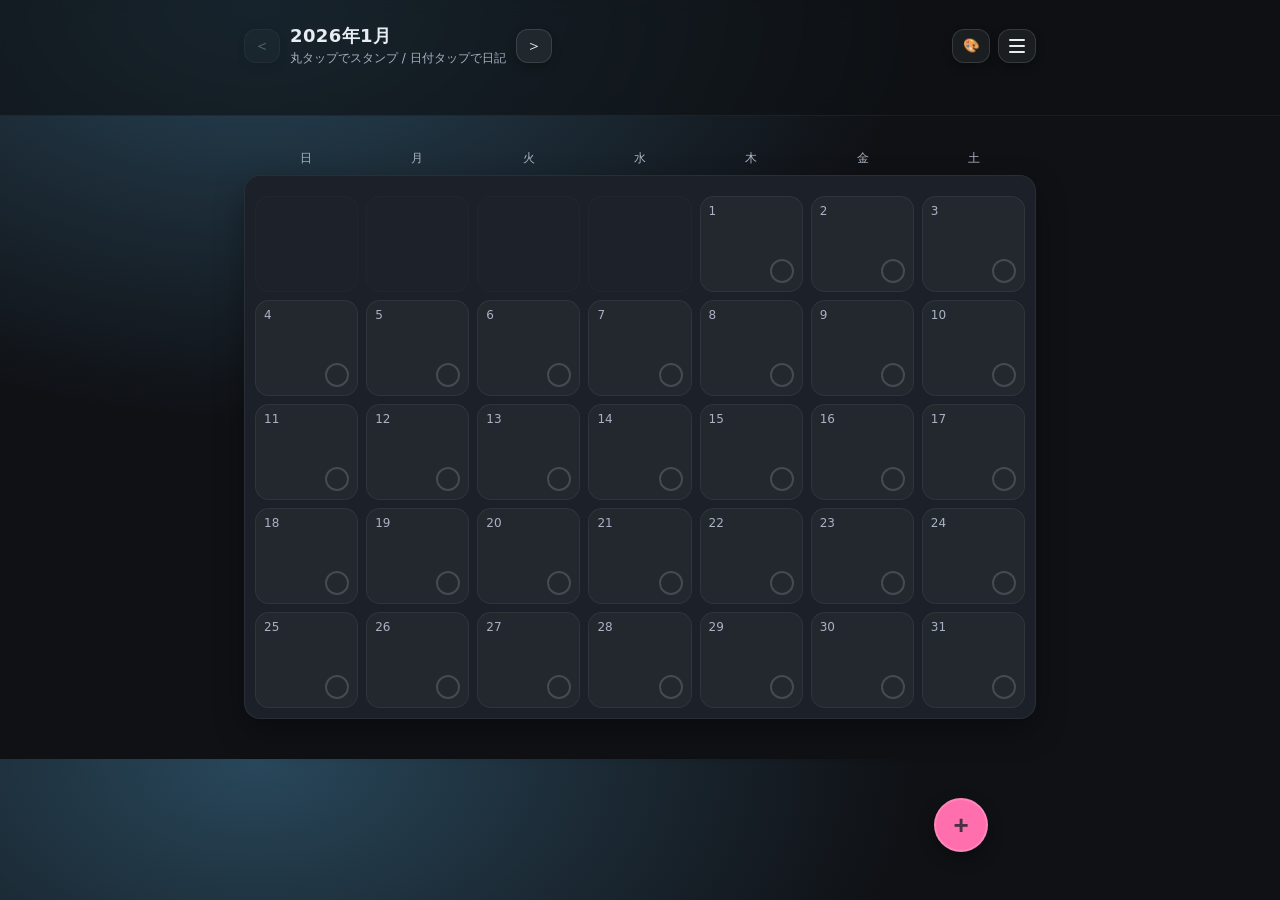
<file: index.html>
<!doctype html>
<html lang="ja">
<head>
  <meta charset="utf-8" />
  <meta name="viewport" content="width=device-width, initial-scale=1" />
  <title>Sticker Calendar 2026</title>
    <link rel="stylesheet" href="./css/style.css">

</head>

<body>
<header>
  <div class="wrap">
    <div class="titleRow">
      <div style="min-width:0;">
        <div class="monthNav">
          <button class="navBtn" id="prevMonth" type="button" aria-label="前の月">＜</button>
          <div style="min-width:0;">
            <h1 id="headerTitle">2026年1月</h1>
            <div class="sub" id="headerSub">丸タップでスタンプ / 日付タップで日記</div>
          </div>
          <button class="navBtn" id="nextMonth" type="button" aria-label="次の月">＞</button>
        </div>
      </div>

      <div class="rightBar">
        <button class="iconBtn" id="openThemePicker" type="button" aria-label="デザインテーマ">
          🎨
        </button>
        <button class="hamburger" id="hamburger" type="button" aria-label="メニュー">
          <span></span><span></span><span></span>
        </button>
      </div>
    </div>
  </div>
</header>

<main class="wrap">
  <div class="dow" id="dowRow">
    <div>日</div><div>月</div><div>火</div><div>水</div><div>木</div><div>金</div><div>土</div>
  </div>

  <section class="grid calendarPanel" id="calendarPanel" aria-label="カレンダー">
    <div class="days" id="days"></div>
  </section>

  <button class="fab" id="fabStamp" type="button" aria-label="今の気分を記録">
    <span class="fabIcon">+</span>
  </button>
  <div class="fabBubble" id="fabBubble" aria-hidden="true">
    <div class="fabBubbleTitle">いまの気分は？</div>
    <div class="fabBubbleRow" id="fabBubbleRow"></div>
  </div>
  <div class="fabMemoBubble" id="fabMemoBubble" aria-hidden="true">
    <div class="fabMemoHead">
      <div class="fabMemoTitle">いまの気分メモ</div>
      <button class="fabMemoClose" id="fabMemoClose" type="button" aria-label="閉じる">
        <svg viewBox="0 0 24 24" fill="none" aria-hidden="true">
          <path d="M6 6l12 12M18 6l-12 12" stroke="currentColor" stroke-width="1.8" stroke-linecap="round"/>
        </svg>
      </button>
    </div>
    <textarea class="fabMemoInput" id="fabMemoInput" rows="3" placeholder="メモ（任意）"></textarea>
    <button class="btn fabMemoSave" id="fabMemoSave" type="button">保存</button>
  </div>

  <!-- 日記 + カスタマイズ（スライド） -->
  <div class="diaryWrap" id="diaryWrap" style="display:none;">
    <div class="slider" id="slider">
      <!-- Diary Panel -->
      <section class="panel" id="diaryPanel">
        <div class="diaryHead">
          <div class="diaryHeadLeft">
            <div class="diaryStamp" id="diaryStamp" aria-label="その日のスタンプ（クリックで変更）"></div>
            <div>
              <div class="diaryLabel">日記</div>
              <div class="diaryDate" id="diaryDate">----</div>
            </div>
          </div>

          <div class="headBtns">
            <!-- 設定（歯車） -->
            <button class="iconBtn" id="openCustomize" type="button" aria-label="ブロック設定">
              <svg viewBox="0 0 24 24" fill="none" aria-hidden="true">
                <path d="M12 15.5a3.5 3.5 0 1 0 0-7 3.5 3.5 0 0 0 0 7Z" stroke="currentColor" stroke-width="1.8"/>
                <path d="M19.4 13.5a7.9 7.9 0 0 0 0-3l1.4-1.1-1.9-3.3-1.7.7a8.3 8.3 0 0 0-2.6-1.5L14.3 3h-4.6l-.3 2.3a8.3 8.3 0 0 0-2.6 1.5l-1.7-.7-1.9 3.3 1.4 1.1a7.9 7.9 0 0 0 0 3L3.2 14.6l1.9 3.3 1.7-.7a8.3 8.3 0 0 0 2.6 1.5l.3 2.3h4.6l.3-2.3a8.3 8.3 0 0 0 2.6-1.5l1.7.7 1.9-3.3-1.4-1.1Z"
                      stroke="currentColor" stroke-width="1.4" stroke-linejoin="round"/>
              </svg>
            </button>

            <!-- 削除（ゴミ箱） -->
            <button class="iconBtn" id="deleteDay" type="button" aria-label="この日を削除">
              <svg viewBox="0 0 24 24" fill="none" aria-hidden="true">
                <path d="M9 3h6m-8 4h10m-9 0 1 16h6l1-16M10 7v12m4-12v12"
                      stroke="currentColor" stroke-width="1.8" stroke-linecap="round" stroke-linejoin="round"/>
              </svg>
            </button>
          </div>
        </div>

        <div class="inlineConfirm" id="inlineConfirm">
          <div class="inlineConfirmMsg" id="inlineConfirmMsg">この日のデータを削除しますか？</div>
          <div class="inlineConfirmBtns">
            <button class="btn" id="inlineNo" type="button">いいえ</button>
            <button class="btn danger" id="inlineYes" type="button">はい</button>
          </div>
        </div>

        <!-- ブロック描画先 -->
        <div id="diaryBlocks"></div>

        <div class="hint">日付切替で内容が切り替わる。</div>
      </section>

      <!-- Customize Panel -->
      <section class="panel" id="customPanel">
        <div class="customHead">
          <div style="min-width:0;">
            <div class="customTitle">ブロック設定</div>
            <div class="customSub">表示／並び順／名前だけ先に対応。<br>（追加・削除・…メニューは骨格が安定してから入れる）</div>
          </div>
          <button class="iconBtn" id="closeCustomize" type="button" aria-label="戻る">
            <svg viewBox="0 0 24 24" fill="none" aria-hidden="true">
              <path d="M15 18l-6-6 6-6" stroke="currentColor" stroke-width="1.8" stroke-linecap="round" stroke-linejoin="round"/>
            </svg>
          </button>
        </div>

        <div class="blockList" id="blockList"></div>

        <div class="customFooter">
          <button class="ghostBtn" id="cancelCustomize" type="button">キャンセル</button>
          <button class="btn" id="saveCustomize" type="button">変更を保存</button>
        </div>

        <div class="hint">※「今日の気分は？」は先頭固定。<br>※「今日の目標」は2番目固定。</div>
      </section>

      <!-- Mood Log Detail Panel -->
      <section class="panel" id="logDetailPanel">
        <div class="customHead">
          <div style="min-width:0;">
            <div class="customTitle">気分ログ詳細</div>
            <div class="customSub" id="logDetailSub">----</div>
          </div>
          <button class="iconBtn" id="closeLogDetail" type="button" aria-label="戻る">
            <svg viewBox="0 0 24 24" fill="none" aria-hidden="true">
              <path d="M15 18l-6-6 6-6" stroke="currentColor" stroke-width="1.8" stroke-linecap="round" stroke-linejoin="round"/>
            </svg>
          </button>
        </div>

        <div class="logDetailList" id="logDetailList"></div>
      </section>
    </div>
  </div>

  <!-- 日記一覧 -->
  <section class="list" id="list">
    <div class="listHead">
      <div class="listTitle">日記一覧（1日〜月末）</div>
      <div class="badge" id="listBadge"></div>
    </div>
    <div id="listBody"></div>
  </section>

  <!-- データ管理 -->
  <section class="data" id="data">
    <div class="majorTitle">▼ユーザーデータ</div>

    <div class="kvRow">
      <div class="kvLeft">
        <div class="kvLabel">2026年記録日数</div>
        <div class="kvValueBig" id="yearTotal">0日</div>
      </div>
      <button class="toggleBtn" id="toggleBreakdown" type="button">▼詳細表示</button>
    </div>

    <div class="monthBreakdown" id="monthBreakdown"></div>

    <div class="divider"></div>

    <div class="majorTitle">▼データ管理</div>

    <div class="row">
      <div class="rowLabel">選択期間内のデータ一括書き出し</div>
      <div class="controls">
        <select id="bulkFrom" aria-label="開始月">
          <option value="1">1月</option><option value="2">2月</option><option value="3">3月</option>
          <option value="4">4月</option><option value="5">5月</option><option value="6">6月</option>
          <option value="7">7月</option><option value="8">8月</option><option value="9">9月</option>
          <option value="10">10月</option><option value="11">11月</option><option value="12">12月</option>
        </select>
        <span style="color:var(--muted); font-size:13px;">〜</span>
        <select id="bulkTo" aria-label="終了月">
          <option value="1">1月</option><option value="2">2月</option><option value="3">3月</option>
          <option value="4">4月</option><option value="5">5月</option><option value="6">6月</option>
          <option value="7">7月</option><option value="8">8月</option><option value="9">9月</option>
          <option value="10">10月</option><option value="11">11月</option><option value="12">12月</option>
        </select>
        <button class="btn" id="bulkExportBtn" type="button">一括書き出し</button>
      </div>
    </div>

    <div class="row">
      <div class="rowLabel">データ読み込み（ある月のみ上書き）</div>
      <div class="controls">
        <input type="file" id="bulkImportFile" accept="application/json,.json" />
        <button class="btn" id="bulkImportBtn" type="button">一括読み込み</button>
      </div>
    </div>

    <div class="divider"></div>

    <div class="majorTitle">▼データリセット</div>

    <div class="row">
      <div class="rowLabel">全データリセット</div>
      <div class="controls">
        <button class="btn danger" id="resetAllBtn" type="button">全月データ削除</button>
        <button class="btn danger" id="resetAppBtn" type="button">アプリを初期化</button>
      </div>
    </div>

    <div class="minorNote">
      ※全データリセットは、2026年の全月データが削除される。
    </div>
  </section>

  <!-- ストア -->
  <section class="store" id="store">
    <div class="storeHead">
      <div class="storeTitle">テーマストア</div>
      <div class="storeSub">UIテーマ・スタンプテーマの購入</div>
    </div>
    <div class="storeStatus" id="storeStatus">読み込み中...</div>
    <div class="themeGrid storeGrid" id="storeGrid"></div>
  </section>
</main>

<!-- 色選択ポップアップ（5色） -->
<div class="picker" id="picker" role="dialog" aria-label="スタンプを選ぶ">
  <div class="pickerTitle"><span class="miniDot"></span> 今日の気分は？</div>
  <div class="pickerRow">
    <button class="pick mood_1" data-stamp="mood_1" type="button" aria-label="Mood 1"></button>
    <button class="pick mood_2" data-stamp="mood_2" type="button" aria-label="Mood 2"></button>
    <button class="pick mood_3" data-stamp="mood_3" type="button" aria-label="Mood 3"></button>
    <button class="pick mood_4" data-stamp="mood_4" type="button" aria-label="Mood 4"></button>
    <button class="pick mood_5" data-stamp="mood_5" type="button" aria-label="Mood 5"></button>
  </div>
</div>
<div class="caret" id="caret"></div>

<!-- メニュー -->
<div class="menuOverlay" id="menuOverlay"></div>
<div class="menuSheet" id="menuSheet" role="dialog" aria-label="メニュー">
  <button class="menuItem" id="menuCalendar" type="button">
    <span>カレンダー</span><span class="badge">単日日記</span>
  </button>
  <button class="menuItem" id="menuList" type="button">
    <span>日記一覧</span><span class="badge">1〜月末</span>
  </button>
  <button class="menuItem" id="menuData" type="button">
    <span>データ管理</span><span class="badge">書き出し/読込</span>
  </button>
  <button class="menuItem" id="menuStore" type="button">
    <span>ストア</span><span class="badge">テーマ販売</span>
  </button>
</div>

<!-- デザインテーマ選択 -->
<div class="themeOverlay" id="themeOverlay"></div>
<div class="themePanel" id="themePanel" role="dialog" aria-label="デザインテーマ選択">
  <div class="themeHead">
    <div>
      <div class="themeTitle">デザインテーマ選択</div>
      <div class="themeSub">UIデザインを選んで「適用」で反映</div>
    </div>
    <button class="iconBtn" id="closeThemePicker" type="button" aria-label="閉じる">×</button>
  </div>
  <div class="themeGrid" id="themeGrid"></div>
  <div class="themeFooter">
    <button class="btn" id="applyThemeBtn" type="button">適用</button>
  </div>
</div>

  <script src="./js/storage.js" defer></script>
  <script src="./js/app.js" defer></script>

</body>
</html>
</file>
<file: css/style.css>
/* role: styles (moved from index.html) */

    :root{
      --bg:#0f1115;
      --surface-1:#171a21;
      --surface-2:#1c2028;
      --surface-3:rgba(255,255,255,.03);
      --shadow-sm: 0 4px 10px rgba(0,0,0,.25);
      --shadow-md: 0 12px 30px rgba(0,0,0,.35);
      --shadow-lg: 0 18px 44px rgba(0,0,0,.5);
      --shadow-stamp: 0 6px 16px rgba(0,0,0,.35);
      --fab-inset: 48px;
      --stamp-s: 16px;
      --stamp-m: 24px;
      --stamp-l: 28px;

      --border-subtle:rgba(255,255,255,.06);
      --border-strong:rgba(255,255,255,.12);
      --text-strong:#e8ecf3;
      --text-normal:#d8dde6;
      --text-muted:#a9b2c3;
      --text-mini:#8f9ab1;
      --text: var(--text-strong);  /* legacy */
      --muted: var(--text-muted);  /* legacy */
      --input-bg: rgba(0,0,0,.18);
      --input-border: rgba(255,255,255,.10);
      --box-bg: rgba(0,0,0,.18);
      --box-border: rgba(255,255,255,.10);
      --btn-bg: rgba(255,255,255,.06);
      --btn-fg: #e8ecf3;
      --btn-border: rgba(255,255,255,.12);
      --btn-danger-bg: rgba(255,120,120,.12);
      --btn-danger-border: rgba(255,140,140,.25);
      --btn-danger-fg: #ffc8c8;
      --btn-danger-shadow: var(--shadow-sm);
      --pill-bg: rgba(255,255,255,.06);
      --pill-border: rgba(255,255,255,.12);
      --pill-fg: rgba(232,236,243,.85);
      --accent:#62c7ff;
      --accent-2:#ff6fae;
      --success:#6ee38b;
      --warning:#ffd55a;
      --danger:#ff6b6b;
      --info:#4a9ded;
      --link:#4a9ded;
      --ring: rgba(255,255,255,.16);
      --page-bg: radial-gradient(1100px 700px at 20% 0%, color-mix(in srgb, var(--accent) 30%, var(--bg)) 0%, var(--bg) 60%);
      --header-bg: color-mix(in srgb, var(--bg) 65%, transparent);
      --panel-bg: color-mix(in srgb, var(--panel) 94%, transparent);
      --panel-border: var(--border-strong);

      --mood-1:#ff6fae;
      --mood-2:#ff9a4a;
      --mood-3:#ffd55a;
      --mood-4:#6ee38b;
      --mood-5:#62c7ff;
      --stamp-ring: var(--ring);

      /* legacy mappings */
      --panel: var(--surface-1);
      --card: var(--surface-2);
      --card2: var(--surface-3);
      --card-border: var(--border-subtle);
      --card-shadow: var(--shadow-card);
    }

    /* TOKENS */
    .fab{
      position: fixed;
      left: 0;
      bottom: var(--fab-inset);
      width: 54px;
      height: 54px;
      border-radius: 999px;
      border: 2px solid var(--stamp-ring);
      background: var(--fab-color, var(--mood-1));
      color: color-mix(in srgb, var(--surface-2) 80%, transparent);
      box-shadow: var(--shadow-stamp);
      display:flex;
      align-items:center;
      justify-content:center;
      cursor: pointer;
      --fab-ty: 0px;
      --fab-scale: 1;
      transform: translateX(0) translateY(var(--fab-ty)) scale(var(--fab-scale));
      transition: transform .2s ease;
      z-index: 40;
    }
    .fab.is-pressing{
      --fab-ty: 4px;
      --fab-scale: 1.04;
    }
    .fabIcon{
      font-size: 26px;
      line-height: 1;
      font-weight: 600;
    }
    .fabBubble{
      position: fixed;
      z-index: 45;
      display: flex;
      flex-direction: column;
      gap: 8px;
      padding: 10px 12px 12px;
      border-radius: 14px;
      background: var(--card);
      border: 1px solid var(--card-border);
      box-shadow: var(--shadow-md);
      min-width: 220px;
      --bubble-ty: 0px;
      --bubble-scale: 1;
      transform: translateY(var(--bubble-ty)) scale(var(--bubble-scale));
      transition: transform .2s ease, opacity .3s ease;
      opacity: 0;
      visibility: hidden;
      pointer-events: none;
    }
    .fabBubble.show{
      opacity: 1;
      visibility: visible;
      pointer-events: auto;
    }
    .fabBubble.is-hiding{
      opacity: 0;
      pointer-events: none;
    }
    .fabBubble.is-pressing{
      --bubble-ty: 3px;
      --bubble-scale: 1;
    }
    .fabBubble::after{
      content: "";
      position: absolute;
      width: 12px;
      height: 12px;
      left: var(--fab-bubble-caret-x, 50%);
      bottom: -6px;
      margin-left: -6px;
      background: var(--card);
      border-left: 1px solid var(--card-border);
      border-top: 1px solid var(--card-border);
      transform: rotate(45deg);
    }
    .fabMemoBubble{
      position: fixed;
      z-index: 46;
      display: flex;
      flex-direction: column;
      gap: 10px;
      padding: 12px;
      border-radius: 14px;
      background: var(--card);
      border: 1px solid var(--card-border);
      box-shadow: var(--shadow-md);
      min-width: 240px;
      --bubble-ty: 0px;
      --bubble-scale: 1;
      transform: translateY(var(--bubble-ty)) scale(var(--bubble-scale));
      opacity: 0;
      visibility: hidden;
      pointer-events: none;
      transition: opacity .3s ease, transform .18s ease;
    }
    .fabMemoBubble.is-attention{
      --bubble-scale: 1.03;
    }
    .fabMemoBubble::after{
      content: "";
      position: absolute;
      width: 12px;
      height: 12px;
      left: var(--fab-memo-caret-x, 50%);
      bottom: -6px;
      margin-left: -6px;
      background: var(--card);
      border-left: 1px solid var(--card-border);
      border-top: 1px solid var(--card-border);
      transform: rotate(45deg);
    }
    .fabMemoBubble.show{
      opacity: 1;
      visibility: visible;
      pointer-events: auto;
    }
    .fabMemoHead{
      display:flex;
      align-items:center;
      justify-content: space-between;
      gap: 8px;
      position: relative;
    }
    .fabMemoTitle{
      font-size: 12px;
      color: var(--text-normal);
      letter-spacing: .02em;
      text-align: center;
      flex: 1 1 auto;
    }
    .fabMemoClose{
      width: 30px;
      height: 30px;
      border-radius: 999px;
      padding: 0;
      position: absolute;
      top: -16px;
      right: -16px;
      z-index: 2;
    }
    .fabMemoClose{
      border: 1px solid var(--btn-danger-border);
      background: var(--btn-danger-bg);
      box-shadow: var(--btn-danger-shadow);
      color: color-mix(in srgb, var(--btn-danger-border) 60%, var(--btn-danger-fg) 40%);
      border-radius: 999px;
    }
    .fabMemoClose svg{
      width: 14px !important;
      height: 14px !important;
    }
    .fabMemoInput{
      width: 100%;
      min-height: 72px;
      resize: vertical;
      border-radius: 12px;
      border: 1px solid var(--input-border);
      background: var(--input-bg);
      color: var(--text-strong);
      padding: 10px;
      font-size: 14px;
      box-shadow: var(--input-shadow);
    }
    .fabMemoInput:focus{
      outline: none;
      border-color: var(--accent);
      box-shadow: 0 0 0 2px color-mix(in srgb, var(--accent) 30%, transparent), var(--input-shadow);
    }
    .fabMemoSave{
      width: 100%;
    }
    .fabBubbleTitle{
      font-size: 12px;
      color: var(--text-normal);
      text-align: center;
      letter-spacing: .02em;
    }
    .fabBubbleRow{
      display:flex;
      gap: 10px;
      justify-content: space-between;
    }
    .fabPick{
      width: var(--stamp-l);
      height: var(--stamp-l);
      border-radius: 999px;
      border: 2px solid var(--stamp-ring);
      box-shadow: var(--shadow-stamp);
      cursor: pointer;
      --pick-ty: 0px;
      --pick-scale: 1;
      transform: translateY(var(--pick-ty)) scale(var(--pick-scale));
      transition: transform .2s ease, opacity .12s ease;
    }
    .fabPick.is-pressing{
      --pick-ty: 3px;
      --pick-scale: 1.04;
    }

    @media (hover: hover) and (pointer: fine){
      .fab:hover{ --fab-scale: 1.06; }
      .fabPick:hover{ --pick-scale: 1.1; }
    }
    @media (max-width: 640px){
      :root{ --fab-inset: 36px; }
    }

    /* THEMES */
    :root[data-ui-theme="ui_dark_default"]{
      --bg:#0f1115;
      --surface-1:#171a21;
      --surface-2:#1c2028;
      --surface-3:rgba(255,255,255,.03);
      --border-subtle:rgba(255,255,255,.06);
      --border-strong:rgba(255,255,255,.12);

      --text-strong:#e8ecf3;
      --text-normal:#d8dde6;
      --text-muted:#a9b2c3;
      --text-mini:#8f9ab1;
      --text: var(--text-strong);
      --muted: var(--text-muted);

      --shadow-sm: 0 4px 10px rgba(0,0,0,.25);
      --shadow-md: 0 12px 30px rgba(0,0,0,.35);
      --shadow-lg: 0 18px 44px rgba(0,0,0,.5);
      --shadow-stamp: 0 6px 16px rgba(0,0,0,.35);
      --shadow-card: var(--shadow-md);
      --shadow-popover: var(--shadow-lg);

      --input-bg: rgba(0,0,0,.18);
      --input-border: rgba(255,255,255,.10);
      --input-shadow: var(--shadow-sm);
      --box-bg: rgba(0,0,0,.18);
      --box-border: rgba(255,255,255,.10);
      --box-shadow: var(--shadow-sm);

      --btn-bg: rgba(255,255,255,.06);
      --btn-fg: #e8ecf3;
      --btn-border: rgba(255,255,255,.12);
      --btn-shadow: var(--shadow-sm);
      --btn-danger-bg: rgba(255,120,120,.12);
      --btn-danger-border: rgba(255,140,140,.25);
      --btn-danger-fg: #ffc8c8;
      --btn-danger-shadow: var(--shadow-sm);

      --pill-bg: rgba(255,255,255,.06);
      --pill-border: rgba(255,255,255,.12);
      --pill-fg: rgba(232,236,243,.85);

      --accent:#62c7ff;
      --accent-2:#ff6fae;
      --success:#6ee38b;
      --warning:#ffd55a;
      --danger:#ff6b6b;
      --info:#4a9ded;
      --link:#4a9ded;

      --ring: rgba(255,255,255,.16);
      --page-bg: radial-gradient(1100px 700px at 20% 0%, color-mix(in srgb, var(--accent) 30%, var(--bg)) 0%, var(--bg) 60%);
      --header-bg: color-mix(in srgb, var(--bg) 65%, transparent);
      --panel-bg: color-mix(in srgb, var(--panel) 94%, transparent);
      --panel-border: var(--border-strong);

      --mood-1:#ff6fae;
      --mood-2:#ff9a4a;
      --mood-3:#ffd55a;
      --mood-4:#6ee38b;
      --mood-5:#62c7ff;

      --panel: var(--surface-1);
      --card: var(--surface-2);
      --card2: var(--surface-3);
      --card-border: var(--border-subtle);
      --card-shadow: var(--shadow-card);
    }
    :root[data-ui-theme="ui_light_default"]{
      --bg:#f5f6fb;
      --surface-1:#ffffff;
      --surface-2:#ffffff;
      --surface-3:rgba(0,0,0,.02);
      --border-subtle: rgba(0,0,0,.08);
      --border-strong: rgba(0,0,0,.15);

      --text-strong:#1d2433;
      --text-normal:#2d3342;
      --text-muted:#63708a;
      --text-mini:#7a869c;
      --text: var(--text-strong);
      --muted: var(--text-muted);

      --shadow-sm: 0 4px 10px rgba(0,0,0,.08);
      --shadow-md: 0 8px 20px rgba(0,0,0,.08);
      --shadow-lg: 0 12px 26px rgba(0,0,0,.14);
      --shadow-stamp: 0 6px 14px rgba(0,0,0,.18);

      --input-bg: #ffffff;
      --input-border: rgba(0,0,0,.08);
      --box-bg: #ffffff;
      --box-border: rgba(0,0,0,.08);
      --btn-bg: #f3f7fb;
      --btn-fg: #3a4558;
      --btn-border: rgba(0,0,0,.08);
      --btn-danger-bg: #ffe8e8;
      --btn-danger-border: rgba(220,70,70,.25);
      --btn-danger-fg: #b03030;
      --btn-danger-shadow: 0 4px 10px rgba(0,0,0,.12);
      --pill-bg: rgba(58,69,88,.06);
      --pill-border: rgba(58,69,88,.15);
      --pill-fg: rgba(58,69,88,.85);

      --accent:#4a9ded;
      --accent-2:#e0569c;
      --success:#46b86f;
      --warning:#e9ba3c;
      --danger:#e06b6b;
      --info:#4a9ded;
      --link:#4a9ded;

      --ring: rgba(0,0,0,.08);
      --page-bg: var(--bg);
      --header-bg: color-mix(in srgb, var(--surface-1) 90%, transparent);
      --panel-bg: color-mix(in srgb, var(--surface-1) 98%, transparent);
      --panel-border: var(--card-border);
      --mood-1:#e0569c;
      --mood-2:#ff8a3c;
      --mood-3:#e9ba3c;
      --mood-4:#46b86f;
      --mood-5:#4a9ded;

      --panel: var(--surface-1);
      --card: var(--surface-2);
      --card2: var(--surface-3);
      --card-border: var(--border-subtle);
      --card-shadow: var(--shadow-card);
    }

    /* BASE */
    *{ box-sizing:border-box; }
    body{
      margin:0;
      font-family: system-ui, -apple-system, "Hiragino Sans", "Noto Sans JP", sans-serif;
      background: var(--page-bg);
      color: var(--text-strong);
      -webkit-tap-highlight-color: transparent;
    }
    h1{
      margin:0;
      font-size: 18px;
      letter-spacing: .02em;
      white-space: nowrap;
      overflow: hidden;
      text-overflow: ellipsis;
    }
    .sub{
      font-size: 12px;
      color: var(--muted);
      margin-top: 2px;
    }

    /* LAYOUT */
    header{
      position: sticky;
      top: 0;
      z-index: 20;
      backdrop-filter: blur(10px);
      background: var(--header-bg);
      border-bottom: 1px solid var(--border-subtle);
    }

    .wrap{
      max-width: 820px;
      margin: 0 auto;
      padding: 14px 14px 40px;
    }

    .titleRow{
      display:flex;
      align-items:center;
      justify-content:space-between;
      gap: 12px;
      padding: 10px 0 8px;
    }

    .monthNav{
      display:flex;
      align-items:center;
      gap: 10px;
      min-width: 0;
    }

    .rightBar{
      display:flex;
      gap:8px;
      align-items:center;
      flex: 0 0 auto;
    }


    /* ===== calendar header row (dow) ===== */
    .dow{
      display:grid;
      grid-template-columns: repeat(7, 1fr);
      gap: 8px;
      margin-top: 10px;
      padding: 10px 10px 0;
      color: var(--muted);
      font-size: 12px;
      text-align:center;
    }

    .grid{
      background: var(--card);
      border: 1px solid var(--card-border);
      border-radius: 16px;
      padding: 10px;
      margin-top: 8px;
      box-shadow: var(--card-shadow);
    }
    #calendarPanel,
    #list{
      touch-action: pan-y;
      overscroll-behavior: contain;
    }
    /* COMPONENTS */
    .navBtn{
      width: 36px;
      height: 34px;
      border-radius: 12px;
      border: 1px solid var(--btn-border);
      background: var(--btn-bg);
      color: var(--btn-fg);
      cursor:pointer;
      display:flex;
      align-items:center;
      justify-content:center;
      font-size: 16px;
      line-height: 1;
      box-shadow: var(--btn-shadow);
    }
    .navBtn:active{ transform: translateY(1px); }
    .navBtn[disabled]{ opacity: .35; cursor: default; transform:none; }

    /* ハンバーガー */
    .hamburger{
      width: 38px;
      height: 34px;
      border-radius: 12px;
      border: 1px solid var(--btn-border);
      background: var(--btn-bg);
      display:flex;
      flex-direction:column;
      align-items:center;
      justify-content:center;
      gap: 4px;
      cursor:pointer;
      box-shadow: var(--btn-shadow);
      color: var(--btn-fg);
    }
    .hamburger span{
      width: 16px;
      height: 2px;
      background: currentColor;
      border-radius: 2px;
    }
    .hamburger:active{ transform: translateY(1px); }
    .fab,
    .fabBubble,
    .fabMemoBubble{
      touch-action: none;
    }
    /* ===== menu ===== */
    .menuOverlay{
      position: fixed;
      inset: 0;
      background: color-mix(in srgb, var(--bg) 65%, transparent);
      backdrop-filter: blur(4px);
      display:none;
      z-index: 50;
    }
    .menuOverlay.show{ display:block; }

    .menuSheet{
      position: fixed;
      right: 14px;
      top: 74px;
      width: min(340px, calc(100vw - 28px), calc(820px - 28px));
      background: var(--panel-bg);
      border: 1px solid var(--panel-border);
      border-radius: 16px;
      box-shadow: var(--shadow-popover);
      padding: 10px;
      display:none;
      z-index: 60;
    }
    @media (min-width: 900px){
      .menuSheet{
        right: calc((100vw - 820px)/2 - 14px);
      }
    }
    .menuSheet.show{ display:block; }

    .menuItem{
      width: 100%;
      display:flex;
      align-items:center;
      justify-content:space-between;
      gap: 10px;
      padding: 10px 10px;
      border-radius: 12px;
      background: var(--surface-3);
      border: 1px solid var(--border-subtle);
      color: var(--text);
      cursor:pointer;
      font-size: 14px;
      margin-bottom: 8px;
    }
    .menuItem:last-child{ margin-bottom:0; }
    .badge{ font-size: 12px; color: var(--muted); }

    /* ===== buttons ===== */
    .btn{
      border: 1px solid var(--btn-border);
      background: var(--btn-bg);
      color: var(--btn-fg);
      border-radius: 12px;
      padding: 10px 12px;
      font-size: 13px;
      cursor:pointer;
      min-width: 90px;
      box-shadow: var(--btn-shadow);
    }
    .btn.is-active{
      --btn-bg: var(--accent);
      --btn-border: var(--accent);
      --btn-fg: var(--text-strong);
      box-shadow: var(--shadow-md);
    }
    .btn:active{ transform: translateY(1px); }
    .btn.danger{
      border-color: var(--btn-danger-border);
      background: var(--btn-danger-bg);
      color: var(--btn-danger-fg);
      box-shadow: var(--btn-danger-shadow);
    }



    /* MOTION */
    @media (prefers-reduced-motion: reduce){
      .fab{ transition: none; }
    }

    /* VIEWS: calendar */
    .days{
      display:grid;
      grid-template-columns: repeat(7, 1fr);
      gap: 8px;
      padding: 10px 0 0;
    }

    /* ===== calendar cell ===== */
    .cell{
      position: relative;
      border-radius: 14px;
      border: 1px solid var(--border-subtle);
      background: var(--card2);
      padding: 8px;
      cursor: pointer;
      overflow: hidden;
      user-select: none;
      height: 86px;
    }
    .cell.empty{
      opacity: .25;
      cursor: default;
    }
    .cell.selected{
      outline: 2px solid color-mix(in srgb, var(--ring) 70%, transparent);
      background: color-mix(in srgb, var(--surface-3) 60%, transparent);
    }

    .daynum{
      font-size: 12px;
      color: var(--muted);
      line-height: 1;
    }

    .goalPreview{
      margin-top: 6px;
      font-size: 12px;
      font-weight: 800;
      letter-spacing: .01em;
      color: var(--text-normal);
      padding-right: 30px;
      display: none;
    }
    .goalPreview.show{
      display: -webkit-box;
      -webkit-line-clamp: 2;
      -webkit-box-orient: vertical;
      overflow: hidden;
    }
    .goalPreview.empty{
      opacity: .25;
      font-weight: 600;
    }

    /* ===== stamp dot in calendar cell ===== */
    .dot{
      position:absolute;
      right: 8px;
      bottom: 8px;
      width: var(--stamp-m);
      height: var(--stamp-m);
      border-radius: 999px;
      border: 2px solid var(--stamp-ring);
      background: transparent;
      cursor: pointer;
      transition: transform .08s ease;
    }
    .dot:active{ transform: scale(.95); }
    .dot.filled{ border-color: var(--stamp-ring); box-shadow: var(--shadow-sm); }
    .dot.mood_1{ background: var(--mood-1); }
    .dot.mood_2{ background: var(--mood-2); }
    .dot.mood_3{ background: var(--mood-3); }
    .dot.mood_4{ background: var(--mood-4); }
    .dot.mood_5{ background: var(--mood-5); }

    /* ===== color picker popup (with title) ===== */
    .picker{
      position: fixed;
      z-index: 9999;
      display: none;
      flex-direction: column;
      gap: 10px;
      padding: 10px 12px 12px;
      border-radius: 14px;
      background: var(--card);
      border: 1px solid var(--card-border);
      box-shadow: var(--shadow-popover);
      backdrop-filter: blur(10px);
      min-width: 190px;
    }
    .picker.show{ display:flex; }

    .pickerTitle{
      font-size: 12px;
      color: var(--text-normal);
      letter-spacing: .02em;
      display:flex;
      align-items:center;
      gap: 8px;
    }
    .pickerTitle .miniDot{
      width: 10px; height: 10px;
      border-radius: 999px;
      border: 2px solid var(--stamp-ring);
      opacity: .85;
    }

    .pickerRow{
      display:flex;
      gap: 10px;
      justify-content: space-between;
    }

    .pick{
      width: var(--stamp-m);
      height: var(--stamp-m);
      border-radius: 999px;
      border: 2px solid var(--stamp-ring);
      box-shadow: var(--shadow-md);
      cursor: pointer;
      transition: transform .08s ease, opacity .12s ease;
    }
    .pick:active{ transform: translateY(1px) scale(.98); }
    .pick.mood_1{ background: var(--mood-1); }
    .pick.mood_2{ background: var(--mood-2); }
    .pick.mood_3{ background: var(--mood-3); }
    .pick.mood_4{ background: var(--mood-4); }
    .pick.mood_5{ background: var(--mood-5); }
    .shape-circle{ border-radius: 999px !important; clip-path: none; }
    .shape-rounded{ border-radius: 10px !important; clip-path: none; }
    .shape-diamond{ border-radius: 0 !important; clip-path: polygon(50% 0,100% 50%,50% 100%,0 50%); }
    .stampImg{
      width: 100%;
      height: 100%;
      object-fit: contain;
      display:block;
      border-radius: inherit;
      pointer-events: none;
      filter: drop-shadow(0 2px 4px color-mix(in srgb, var(--bg) 70%, transparent));
    }

    .caret{
      position: fixed;
      z-index: 9998;
      width: 10px; height: 10px;
      background: var(--card);
      border-left: 1px solid var(--card-border);
      border-top: 1px solid var(--card-border);
      transform: rotate(45deg);
      display:none;
      box-shadow: var(--shadow-popover);
      backdrop-filter: blur(10px);
    }
    .caret.show{ display:block; }

    /* VIEWS: diary */
    /* ===== diary + customize wrapper (slide) ===== */
    .diaryWrap{
      position: relative;
      margin-top: 12px;
      border-radius: 16px;
    }
    .slider{
      display:flex;
      width: 300%;
      transition: transform .22s ease;
      will-change: transform;
    }
    .slider.customize{ transform: translateX(-33.333%); }
    .slider.logDetail{ transform: translateX(-66.666%); }

    .panel{
      width: 33.333%;
      background: var(--card);
      border: 1px solid var(--card-border);
      border-radius: 16px;
      padding: 12px;
      box-shadow: var(--card-shadow);
      display:block;
      visibility: hidden;
      pointer-events: none;
      color: var(--text-strong);
    }
    .panel.show{
      visibility: visible;
      pointer-events: auto;
    }

    .diaryHead{
      display:flex;
      align-items:flex-start;
      justify-content:space-between;
      gap:12px;
      margin-bottom: 10px;
    }
    .diaryHeadLeft{
      display:flex;
      align-items:center;
      gap:10px;
    }
    .diaryStamp{
      width: 18px; height: 18px;
      border-radius: 999px;
      border: 2px solid var(--stamp-ring);
      background: transparent;
      flex: 0 0 auto;
      cursor: pointer;
      transition: transform .08s ease;
    }
    .diaryStamp:active{ transform: scale(.95); }
    .diaryStamp.filled{ border-color: var(--stamp-ring); box-shadow: var(--shadow-sm); }
    .diaryStamp.mood_1{ background: var(--mood-1); }
    .diaryStamp.mood_2{ background: var(--mood-2); }
    .diaryStamp.mood_3{ background: var(--mood-3); }
    .diaryStamp.mood_4{ background: var(--mood-4); }
    .diaryStamp.mood_5{ background: var(--mood-5); }

    .diaryLabel{ font-size: 12px; color: var(--muted); }
    .diaryDate{ font-size: 16px; font-weight: 700; letter-spacing: .02em; margin-top: 2px; }

    .headBtns{
      display:flex;
      gap: 8px;
      align-items:center;
    }

    .iconBtn{
      width: 38px;
      height: 34px;
      border-radius: 12px;
      border: 1px solid var(--btn-border);
      background: var(--btn-bg);
      color: var(--btn-fg);
      cursor:pointer;
      display:flex;
      align-items:center;
      justify-content:center;
      box-shadow: var(--btn-shadow);
    }
    .iconBtn:active{ transform: translateY(1px); }
    .iconBtn svg{ width: 18px; height: 18px; opacity:.9; }

    .inlineConfirm{
      display:none;
      margin: 6px 0 10px;
      padding: 10px;
      border-radius: 14px;
      border: 1px solid var(--box-border);
      background: var(--box-bg);
      box-shadow: var(--box-shadow);
    }
    .inlineConfirm.show{ display:block; }
    .inlineConfirmMsg{
      font-size: 13px;
      color: var(--text-normal);
      margin-bottom: 10px;
      line-height: 1.5;
    }
    .inlineConfirmBtns{
      display:flex;
      gap: 10px;
      justify-content:flex-end;
    }

    .section{
      margin-top: 12px;
      padding-top: 10px;
      border-top: 1px solid var(--border-subtle);
    }
    .section:first-of-type{
      margin-top: 6px;
      padding-top: 0;
      border-top: none;
    }
    .sectionHead{
      display:flex;
      align-items:center;
      justify-content:space-between;
      gap: 10px;
      margin-bottom: 8px;
    }
    .sectionTitle{ font-size: 12px; color: var(--muted); display:flex; align-items:center; gap:8px; }
    .chip{ display:none; }
    .diaryLogHead{
      display:flex;
      align-items:center;
      justify-content:space-between;
      gap: 10px;
    }
    .diaryLogCount{ font-size: 12px; color: var(--text-mini); }
    .diaryLogBody{
      display:flex;
      flex-direction:column;
      gap: 6px;
      font-size: 13px;
      color: var(--text-normal);
    }
    .diaryLogEmpty{ color: var(--text-mini); }
    .diaryLogItem,
    .logDetailItem{
      display:flex;
      gap: 10px;
      align-items:center;
    }
    .diaryLogMemo{
      color: var(--text-mini);
      font-size: 12px;
      white-space: nowrap;
      overflow: hidden;
      text-overflow: ellipsis;
    }
    .diaryLogTime,
    .logDetailTime{
      font-variant-numeric: tabular-nums;
      color: var(--text-mini);
      min-width: 52px;
    }
    .logDetailList{
      display:flex;
      flex-direction:column;
      gap: 8px;
      font-size: 13px;
      color: var(--text-normal);
    }
    .diaryLogCount{ font-size: 12px; color: var(--text-mini); }
    .diaryLogBody{
      display:flex;
      flex-direction:column;
      gap: 6px;
      font-size: 13px;
      color: var(--text-normal);
    }
    .diaryLogEmpty{ color: var(--text-mini); }
    .diaryLogItem{
      display:flex;
      gap: 10px;
      align-items:center;
    }
    .diaryLogTime{
      font-variant-numeric: tabular-nums;
      color: var(--text-mini);
      min-width: 52px;
    }

    input.goal{
      width: 100%;
      padding: 12px 12px;
      border-radius: 12px;
      border: 1px solid var(--input-border);
      background: var(--input-bg);
      color: var(--text-strong);
      outline: none;
      font-size: 16px;
      box-shadow: var(--input-shadow);
    }
    input.goal:focus{ border-color: color-mix(in srgb, var(--accent) 65%, transparent); }

    .todoList{ display:flex; flex-direction:column; gap: 8px; }
    .todoRow{
      display:flex;
      align-items:center;
      gap: 10px;
      position: relative;
      padding-right: 34px;
    }
    .todoRow input[type="checkbox"],
    .switch input[type="checkbox"]{
      width: 20px;
      height: 20px;
      flex: 0 0 auto;
      appearance: none;
      -webkit-appearance: none;
      border-radius: 6px;
      border: 1.5px solid var(--border-strong);
      background: var(--surface-3);
      box-shadow: var(--shadow-sm);
      display: inline-block;
      position: relative;
      cursor: pointer;
      transition: background .12s ease, border-color .12s ease, box-shadow .12s ease;
    }
    .todoRow input[type="checkbox"]::after,
    .switch input[type="checkbox"]::after{
      content: "";
      position: absolute;
      left: 5px;
      top: 2px;
      width: 6px;
      height: 10px;
      border: solid var(--text-strong);
      border-width: 0 2px 2px 0;
      transform: rotate(45deg) scale(0);
      transform-origin: center;
      transition: transform .12s ease;
    }
    .todoRow input[type="checkbox"]:checked,
    .switch input[type="checkbox"]:checked{
      background: linear-gradient(180deg, color-mix(in srgb, var(--accent) 96%, transparent), color-mix(in srgb, var(--accent) 80%, transparent));
      border-color: var(--accent);
      box-shadow: var(--shadow-sm);
    }
    .todoRow input[type="checkbox"]:checked::after,
    .switch input[type="checkbox"]:checked::after{
      transform: rotate(45deg) scale(1);
    }
    .todoRow input.todoText{
      flex: 1 1 auto;
      padding: 10px 10px;
      border-radius: 12px;
      border: 1px solid var(--input-border);
      background: var(--input-bg);
      color: var(--text-strong);
      outline: none;
      font-size: 14px;
      box-shadow: var(--input-shadow);
    }
    .todoRow input.todoText:focus{ border-color: color-mix(in srgb, var(--accent) 65%, transparent); }

    .todoDel{
      position:absolute;
      right: 0;
      top: 50%;
      transform: translateY(-50%);
      width: 28px;
      height: 28px;
      border-radius: 10px;
      border: 1px solid var(--btn-border);
      background: var(--btn-bg);
      color: var(--btn-fg);
      display:none;
      cursor:pointer;
    }
    .todoRow.showDel .todoDel{ display:block; }

    textarea.memo{
      width: 100%;
      min-height: 140px;
      padding: 12px 12px;
      border-radius: 12px;
      border: 1px solid var(--input-border);
      background: var(--input-bg);
      color: var(--text-strong);
      outline: none;
      resize: vertical;
      line-height: 1.5;
      font-size: 14px;
      box-shadow: var(--input-shadow);
    }
    textarea.memo:focus{ border-color: color-mix(in srgb, var(--accent) 65%, transparent); }

    .hint{ color: var(--muted); font-size: 12px; margin-top: 10px; line-height: 1.6; }

    /* ===== Mood Widget (Diary) ===== */
    .moodWidget{
      margin-top: 12px;
      padding-top: 10px;
      border-top: 1px solid var(--border-subtle);
    }
    .moodTitle{
      font-size: 12px;
      color: var(--text-muted);
      letter-spacing: .02em;
      margin-bottom: 8px;
      display:flex;
      align-items:center;
      gap: 8px;
    }
    .moodRow{
  display:flex;
  gap: 17px;                 /* スタンプ0.5個分（34pxの半分） */
  align-items:center;
  justify-content: flex-start; /* 左寄せ */
  padding: 8px 0 2px;
    }
    .moodPick{
      width: 34px;
      height: 34px;
      border-radius: 999px;
      border: 2px solid var(--stamp-ring);
      cursor:pointer;
      box-shadow: var(--shadow-stamp);
      transition: transform .08s ease, opacity .14s ease;
      background: transparent;
    }
    .moodPick:active{ transform: translateY(1px) scale(.98); }
    .moodPick.mood_1{ background: var(--mood-1); }
    .moodPick.mood_2{ background: var(--mood-2); }
    .moodPick.mood_3{ background: var(--mood-3); }
    .moodPick.mood_4{ background: var(--mood-4); }
    .moodPick.mood_5{ background: var(--mood-5); }
    .moodRow.hasSelection .moodPick{ opacity: .35; }
    .moodRow.hasSelection .moodPick.isSelected{ opacity: 1; outline: 2px solid var(--border-subtle); }

    /* ===== customize panel ===== */
    .customHead{
      display:flex;
      align-items:flex-start;
      justify-content:space-between;
      gap: 12px;
      margin-bottom: 10px;
    }
    .customTitle{
      font-size: 16px;
      font-weight: 800;
      letter-spacing: .02em;
    }
    .customSub{
      font-size: 12px;
      color: var(--muted);
      margin-top: 4px;
      line-height: 1.6;
    }

    .blockList{
      display:flex;
      flex-direction:column;
      gap: 10px;
      margin-top: 10px;
    }
    .blockCard{
      border-radius: 14px;
      border: 1px solid var(--box-border);
      background: var(--box-bg);
      padding: 10px;
    }
    .blockCard.is-touched{
      border-color: var(--accent);
      box-shadow: var(--shadow-sm);
    }
    .blockTop{
      display:flex;
      align-items:center;
      justify-content:space-between;
      gap: 10px;
    }
    .blockName{
      display:flex;
      align-items:center;
      gap: 8px;
      min-width: 0;
    }
    .blockName strong{
      font-size: 13px;
      white-space: nowrap;
      overflow: hidden;
      text-overflow: ellipsis;
      display:block;
      max-width: 240px;
    }
    .lockTag{
      font-size: 11px;
      color: var(--text-normal);
      border: 1px solid var(--pill-border);
      background: var(--pill-bg);
      padding: 3px 8px;
      border-radius: 999px;
      white-space: nowrap;
    }

    .blockActions{
      display:flex;
      align-items:center;
      gap: 8px;
    }

    .tinyBtn{
      width: 34px;
      height: 30px;
      border-radius: 12px;
      border: 1px solid var(--btn-border);
      background: var(--btn-bg);
      color: var(--btn-fg);
      cursor:pointer;
      display:flex;
      align-items:center;
      justify-content:center;
      font-size: 13px;
      box-shadow: var(--btn-shadow);
    }
    .tinyBtn[disabled]{ opacity: .35; cursor: default; }
    .tinyBtn:active{ transform: translateY(1px); }

    .blockBottom{
      margin-top: 8px;
      display:flex;
      align-items:center;
      justify-content:space-between;
      gap: 10px;
    }
    .switch{
      display:flex;
      align-items:center;
      gap: 8px;
      color: var(--text-normal);
      font-size: 12px;
    }
    .switch input{ width: 18px; height: 18px; }

    .renameRow{
      display:none;
      margin-top: 10px;
      gap: 10px;
      align-items:center;
    }
    .renameRow.show{ display:flex; }
    .renameRow input{
      flex: 1 1 auto;
      padding: 10px 10px;
      border-radius: 12px;
      border: 1px solid var(--input-border);
      background: var(--input-bg);
      color: var(--text);
      outline:none;
      font-size: 13px;
    }

    .customFooter{
      margin-top: 14px;
      display:flex;
      gap: 10px;
      justify-content: space-between;
      align-items:center;
    }
    .ghostBtn{
      border: 1px solid var(--btn-border);
      background: var(--btn-bg);
      color: var(--btn-fg);
      border-radius: 12px;
      padding: 10px 12px;
      font-size: 13px;
      cursor:pointer;
      min-width: 120px;
      box-shadow: var(--btn-shadow);
    }
    .ghostBtn:active{ transform: translateY(1px); }


    /* VIEWS: list */
    /* ===== list ===== */
    .list{
      margin-top: 12px;
      background: var(--card);
      border: 1px solid var(--card-border);
      border-radius: 16px;
      padding: 12px;
      box-shadow: var(--card-shadow);
      display:none;
      color: var(--text-strong);
    }
    .list.show{ display:block; }

    .listHead{
      display:flex;
      align-items:center;
      justify-content:space-between;
      gap: 10px;
      margin-bottom: 10px;
    }
    .listTitle{ font-size: 14px; color: var(--muted); }

    .listItem{
      border-top: 1px solid var(--border-subtle);
      padding: 10px 0;
    }
    .listItem:first-of-type{ border-top: none; padding-top: 0; }

    .listItemHead{
      display:flex;
      align-items:center;
      justify-content:space-between;
      gap: 10px;
      margin-bottom: 6px;
    }

    .listLeft{
      display:flex;
      align-items:center;
      gap: 10px;
      min-width: 0;
    }

    .miniStamp{
      width: 14px; height: 14px;
      border-radius: 999px;
      border: 2px solid var(--stamp-ring);
      background: transparent;
      flex: 0 0 auto;
    }
    .miniStamp.filled{ border-color: var(--stamp-ring); }
    .miniStamp.mood_1{ background: var(--mood-1); }
    .miniStamp.mood_2{ background: var(--mood-2); }
    .miniStamp.mood_3{ background: var(--mood-3); }
    .miniStamp.mood_4{ background: var(--mood-4); }
    .miniStamp.mood_5{ background: var(--mood-5); }

    .listDate{
      font-weight: 700;
      font-size: 14px;
      white-space: nowrap;
    }

    .preview{
      color: var(--text-normal);
      font-size: 13px;
      line-height: 1.5;
      opacity: .92;
      white-space: pre-wrap;
      word-break: break-word;
    }
    .checkIcon{
      display:inline-block;
      width: 14px;
      height: 14px;
      border-radius: 4px;
      border: 1.5px solid var(--border-strong);
      background: var(--surface-3);
      margin-right: 6px;
      vertical-align: -2px;
      position: relative;
    }
    .checkIcon.todo{
      border-color: var(--border-strong);
    }
    .checkIcon.done{
      border-color: var(--accent);
      background: linear-gradient(180deg, color-mix(in srgb, var(--accent) 96%, transparent), color-mix(in srgb, var(--accent) 80%, transparent));
      box-shadow: var(--shadow-sm);
    }
    .checkIcon.done::after{
      content:"";
      position:absolute;
      left: 4px;
      top: 1px;
      width: 5px;
      height: 9px;
      border: solid var(--text-strong);
      border-width: 0 2px 2px 0;
      transform: rotate(45deg);
    }
    .muted{ color: var(--muted); }

    /* VIEWS: record */
    /* ===== data ===== */
    .data{
      margin-top: 12px;
      background: var(--card);
      border: 1px solid var(--card-border);
      border-radius: 16px;
      padding: 12px;
      box-shadow: var(--card-shadow);
      display:none;
      color: var(--text-strong);
    }
    .data.show{ display:block; }

    .majorTitle{
      font-size: 12px;
      color: var(--muted);
      margin: 2px 0 8px;
      letter-spacing: .02em;
    }

    .kvRow{
      display:flex;
      align-items:flex-start;
      justify-content:space-between;
      gap: 10px;
      padding: 10px 0;
      border-top: 1px solid var(--border-subtle);
    }
    .kvRow:first-of-type{ border-top:none; padding-top:0; }

    .kvLeft{
      display:flex;
      flex-direction:column;
      gap: 4px;
      min-width: 0;
    }
    .kvLabel{
      font-size: 13px;
      color: var(--text-normal);
    }
    .kvValueBig{
      font-size: 18px;
      font-weight: 800;
      letter-spacing: .02em;
      line-height: 1.2;
      white-space: nowrap;
    }

    .toggleBtn{
      border: 1px solid var(--btn-border);
      background: var(--btn-bg);
      color: var(--btn-fg);
      border-radius: 12px;
      padding: 9px 10px;
      font-size: 13px;
      cursor:pointer;
      white-space: nowrap;
      box-shadow: var(--btn-shadow);
    }
    .toggleBtn:active{ transform: translateY(1px); }

    .monthBreakdown{
      display:none;
      margin-top: 8px;
      padding: 10px;
      border-radius: 14px;
      border: 1px solid var(--box-border);
      background: var(--box-bg);
      box-shadow: var(--box-shadow);
    }
    .monthBreakdown.show{ display:block; }

    .monthLine{
      display:flex;
      justify-content:space-between;
      gap: 10px;
      padding: 6px 0;
      border-top: 1px solid var(--border-subtle);
      font-size: 13px;
      color: var(--text-normal);
    }
    .monthLine:first-child{ border-top:none; padding-top:0; }
    .monthLine span:last-child{ color: var(--muted); }

    .minorNote{
      font-size: 12px;
      color: var(--muted);
      line-height: 1.6;
      margin-top: 8px;
    }

    .row{
      display:flex;
      flex-wrap: wrap;
      gap: 10px;
      align-items:center;
      justify-content:space-between;
      padding: 10px 0;
      border-top: 1px solid var(--border-subtle);
    }
    .row:first-of-type{ border-top:none; padding-top:0; }
    .rowLabel{
      min-width: 220px;
      font-size: 13px;
      color: var(--text-normal);
    }
    .controls{
      display:flex;
      gap: 10px;
      align-items:center;
      flex-wrap: wrap;
      justify-content:flex-end;
    }
    select{
      padding: 10px 10px;
      border-radius: 12px;
      border: 1px solid var(--input-border);
      background: var(--input-bg);
      color: var(--text);
      outline: none;
      font-size: 13px;
    }
    input[type="file"]{
      color: var(--muted);
      font-size: 12px;
    }

    .divider{
      margin: 14px 0;
      border-top: 1px solid var(--border-subtle);
    }

    /* VIEWS: theme */
    /* ===== theme picker ===== */
    .themeOverlay{
      position: fixed;
      inset: 0;
      background: color-mix(in srgb, var(--bg) 65%, transparent);
      backdrop-filter: blur(4px);
      display:none;
      z-index: 80;
    }
    .themeOverlay.show{ display:block; }

    .themePanel{
      position: fixed;
      inset: 0;
      margin: auto;
      width: min(70vw, 640px);
      max-width: 640px;
      max-height: 90vh;
      background: var(--panel-bg);
      border: 1px solid var(--panel-border);
      border-radius: 18px;
      box-shadow: var(--shadow-popover);
      padding: 14px;
      display:none;
      z-index: 90;
      overflow: hidden;
    }
    .themePanel.show{ display:flex; flex-direction:column; }
    .themeHead{
      display:flex;
      align-items:center;
      justify-content:space-between;
      gap: 12px;
    }
    .themeTitle{ font-size: 16px; font-weight: 800; }
    .themeSub{ font-size: 12px; color: var(--muted); margin-top: 4px; }
    .themeGrid{
      margin-top: 12px;
      display:flex;
      flex-direction:column;
      gap: 12px;
      overflow-y: auto;
      padding: 4px;
      flex: 1 1 auto;
    }
    .themeSectionTitle{
      font-size: 12px;
      color: var(--text-muted);
      margin: 8px 0 4px;
      letter-spacing: .02em;
    }
    .themeCard{
      border-radius: 14px;
      border: 1px solid var(--card-border);
      background: var(--card);
      padding: 12px;
      cursor:pointer;
      transition: border-color .12s ease, transform .12s ease;
      display:flex;
      flex-direction:column;
      gap: 10px;
      box-shadow: var(--card-shadow);
      color: var(--text-normal);
    }
    .themeCard:hover{ border-color: color-mix(in srgb, var(--accent) 70%, transparent); transform: translateY(-1px); }
    .themeCard.selected{
      border-color: var(--accent);
      box-shadow: var(--shadow-md);
    }
    .themeThumb{
      border-radius: 12px;
      height: 220px;
      width: 100%;
      background: var(--panel, var(--card));
      position: relative;
      overflow: hidden;
      border: 1px solid var(--card-border);
      flex: 0 0 auto;
      padding: 10px;
      box-sizing: border-box;
      display:flex;
      flex-direction:column;
      gap: 8px;
    }
    .themeThumb .thumbHeader{
      height: 22px;
      border-radius: 10px;
      background: var(--surface-2);
      display:flex;
      align-items:center;
      justify-content:flex-start;
      padding: 0 8px;
      font-size: 11px;
      color: var(--text-strong);
      gap: 6px;
    }
    .thumbHeaderBtn{
      width: 18px;
      height: 18px;
      border-radius: 6px;
      border: 1px solid var(--card-border);
      background: var(--btn-bg);
      color: var(--text-strong);
      display:flex;
      align-items:center;
      justify-content:center;
      font-size: 12px;
      box-shadow: var(--btn-shadow);
      flex: 0 0 auto;
    }
    .thumbHeaderTitle{
      flex: 0 0 auto;
      min-width: 82px;
      text-align: center;
      padding: 0 6px;
    }
    .themeThumb .thumbBody{
      display:flex;
      gap: 10px;
      align-items:flex-start;
      flex: 1 1 auto;
      overflow:hidden;
    }
    .thumbCalendar{
      flex: 0 0 40%;
      background: var(--surface-1);
      border: 1px solid var(--card-border);
      border-radius: 12px;
      padding: 8px;
      box-shadow: var(--shadow-sm);
      display:flex;
      flex-direction:column;
      gap: 6px;
    }
    .thumbCalRow{
      display:grid;
      grid-template-columns: repeat(4, 1fr);
      gap: 4px;
    }
    .thumbDay{
      background: var(--surface-2);
      border: 1px solid var(--card-border);
      border-radius: 8px;
      padding: 6px 6px 10px;
      position: relative;
      height: 44px;
      box-shadow: inset 0 0 0 1px var(--border-subtle);
    }
    .thumbDay.selected{
      border-color: var(--accent);
      box-shadow: var(--shadow-sm);
    }
    .thumbDayDate{
      font-size: 10px;
      font-weight: 700;
      color: var(--text-strong);
      line-height: 1;
    }
    .thumbDayStamp{
      width: 14px;
      height: 14px;
      border-radius: 999px;
      background: var(--mood-1);
      position: absolute;
      right: 6px;
      bottom: 6px;
      box-shadow: var(--shadow-sm);
      border: 2px solid var(--card-border);
    }
    .thumbContent{
      flex: 1 1 auto;
      background: var(--card);
      border: 1px solid var(--card-border);
      border-radius: 12px;
      box-shadow: var(--card-shadow);
      padding: 10px;
      display:flex;
      flex-direction:column;
      gap: 8px;
    }
    .thumbDiaryCard{
      background: var(--surface-2);
      border: 1px solid var(--card-border);
      border-radius: 10px;
      box-shadow: inset 0 0 0 1px var(--border-subtle);
      padding: 8px;
      display:flex;
      flex-direction:column;
      gap: 6px;
      flex: 1 1 auto;
    }
    .thumbDiaryTop{
      display:flex;
      align-items:center;
      gap: 8px;
      font-size: 10px;
      color: var(--text-strong);
      font-weight: 700;
    }
    .thumbDiaryStamp{
      width: 14px;
      height: 14px;
      border-radius: 999px;
      background: var(--mood-1);
      border: 2px solid var(--card-border);
      box-shadow: var(--shadow-sm);
    }
    .thumbMoodRow{
      display:flex;
      gap: 6px;
    }
    .thumbMoodDot{
      width: 12px;
      height: 12px;
      border-radius: 999px;
      background: var(--mood-1);
      box-shadow: var(--shadow-sm);
    }
    .thumbMoodDot.mood_1{ background: var(--mood-1); }
    .thumbMoodDot.mood_2{ background: var(--mood-2); }
    .thumbMoodDot.mood_3{ background: var(--mood-3); }
    .thumbMoodDot.mood_4{ background: var(--mood-4); }
    .thumbMoodDot.mood_5{ background: var(--mood-5); }
    .thumbField{
      border-radius: 8px;
      background: var(--input-bg);
      border: 1px solid var(--input-border);
      box-shadow: var(--input-shadow);
      padding: 6px 8px;
      font-size: 10px;
      color: var(--text-normal);
    }
    .thumbTodoList{
      display:flex;
      flex-direction:column;
      gap: 6px;
    }
    .thumbTodoRow{
      display:flex;
      align-items:center;
      gap: 6px;
    }
    .thumbTodoCheck{
      width: 14px;
      height: 14px;
      border-radius: 4px;
      border: 1px solid var(--card-border);
      background: var(--surface-3);
      box-shadow: inset 0 0 0 1px var(--border-subtle);
      position: relative;
      flex: 0 0 auto;
    }
    .thumbTodoCheck.checked{
      background: var(--accent);
      border-color: var(--accent);
      box-shadow: var(--shadow-sm);
    }
    .thumbTodoCheck.checked::after{
      content: "";
      position: absolute;
      inset: 3px;
      border: 2px solid var(--text-strong);
      border-top: none;
      border-left: none;
      transform: rotate(45deg);
      border-radius: 1px;
    }
    .thumbTodo{
      border-radius: 6px;
      background: var(--surface-3);
      border: 1px solid var(--card-border);
      padding: 5px 8px;
      color: var(--text-muted);
      font-size: 10px;
      flex: 1 1 auto;
      width: 100%;
    }
    .thumbMemo{
      border-radius: 8px;
      background: var(--surface-3);
      border: 1px solid var(--card-border);
      padding: 8px;
      color: var(--text-muted);
      font-size: 10px;
    }
    .themeName{
      font-size: 14px;
      font-weight: 700;
      color: var(--text-strong);
      text-align: center;
    }
    .themeFooter{
      margin-top: 12px;
      padding-top: 8px;
      display:flex;
      justify-content: center;
      gap: 10px;
    }
    .themeFooter .btn{
      min-width: 220px;
      padding: 14px 18px;
      font-size: 14px;
      background: var(--btn-bg);
      border-color: var(--btn-border);
      color: var(--btn-fg);
    }
    /* stamp theme cards */
    .stampCard{
      border-radius: 12px;
      border: 1px solid var(--card-border);
      background: var(--card);
      padding: 10px;
      display:flex;
      flex-direction:column;
      gap: 6px;
      box-shadow: var(--card-shadow);
      cursor:pointer;
      transition: border-color .12s ease, transform .12s ease;
    }
    .stampCard:hover{ border-color: color-mix(in srgb, var(--accent) 70%, transparent); transform: translateY(-1px); }
    .stampCard.selected{ border-color: var(--accent); box-shadow: var(--shadow-md); }
    .stampThumb{
      height: 100px;
      border-radius: 10px;
      background: var(--surface-2);
      border: 1px solid var(--card-border);
      display:flex;
      align-items:center;
      justify-content:center;
      padding: 10px;
      box-shadow: inset 0 0 0 1px var(--border-subtle);
      position: relative;
    }
    .stampDotsRow{
      display:flex;
      gap: 12px;
      justify-content:center;
    }
    .stampPreviewDot{
      width: 26px;
      height: 26px;
      border-radius: 999px;
      border: 2px solid var(--card-border);
      box-shadow: var(--shadow-stamp);
      display:flex;
      align-items:center;
      justify-content:center;
    }
    .stampPreviewDot .stampImg{ filter: drop-shadow(0 2px 6px color-mix(in srgb, var(--bg) 70%, transparent)); }

    .storeActions{
      margin-top: 6px;
      display:flex;
      gap: 8px;
    }
    .storeActions .btn{
      flex: 1 1 auto;
      padding: 8px 10px;
      font-size: 12px;
    }
    .storeOwned{
      position: absolute;
      inset: 0;
      border-radius: inherit;
      background: color-mix(in srgb, var(--bg) 70%, transparent);
      color: var(--text-strong);
      font-weight: 700;
      font-size: 12px;
      display:flex;
      align-items:center;
      justify-content:center;
      text-shadow: 0 1px 2px color-mix(in srgb, var(--bg) 70%, transparent);
      pointer-events: none;
    }

    /* VIEWS: store */
    /* ===== store ===== */
    .store{ display:none; }
    .store.show{ display:block; }
    .storeHead{ display:flex; justify-content:space-between; align-items:flex-end; margin: 8px 0 14px; }
    .storeTitle{ font-size: 20px; font-weight: 700; letter-spacing: .02em; }
    .storeSub{ font-size: 12px; color: var(--muted); }
    .storeStatus{ color: var(--muted); font-size: 13px; margin-bottom: 10px; }
    /* L */
    .stampPreviewDot{
      width: var(--stamp-l);
      height: var(--stamp-l);
    }

    /* ===== view mode helpers ===== */
    .hidden { display: none !important; }


    /* ===== responsive ===== */
    @media (max-width: 640px){
      .wrap{ padding-bottom: 22px; }
      .dow{ padding: 8px 8px 0; gap: 6px; }
      .grid{ padding: 8px; }
      .days{ gap: 6px; padding-top: 8px; }

      .cell{
        height: auto;
        aspect-ratio: 1 / 1.07;
        padding: 7px;
      }
      .dot{ width: var(--stamp-m); height: var(--stamp-m); right: 7px; bottom: 7px; }

      .grid.calendarPanel{ max-height: 72vh; }
      .moodPick{ width: var(--stamp-l); height: var(--stamp-l); }
    }

    @media (min-width: 760px){
      .goalPreview{ display:none; }
      .goalPreview.show{ display:-webkit-box; }
      .cell{ height: 96px; }
    }
</file>
